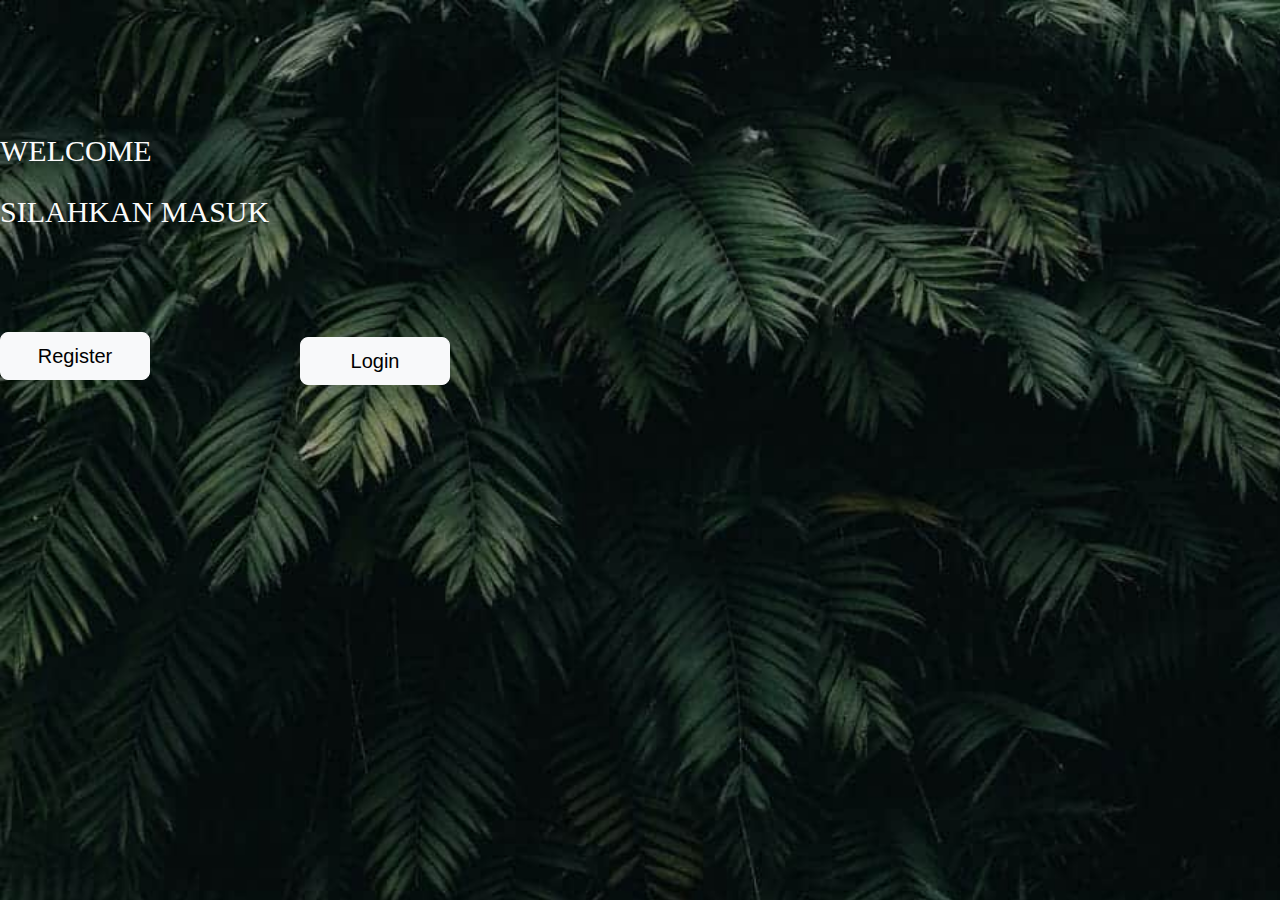
<file: index.html>
<!DOCTYPE html>
<html lang="en">
<head>
    <meta charset="UTF-8">
    <meta http-equiv="X-UA-Compatible" content="IE=edge">
    <meta name="viewport" content="width=device-width, initial-scale=1.0">
    <title>Halaman Awal</title>

    <link rel="stylesheet" href="style.css">
    <link rel="stylesheet" href="bootstrap/css/bootstrap.min.css">
</head>
<body>
  <div class="masuk">
    <p>WELCOME</p>
    <p>SILAHKAN MASUK</p> <br>
    </div>
    <div class="tombol1">
    <button type="button" class="btn btn-light btn-lg" data-bs-toggle="modal" data-bs-target="#myModal">
      Login
    </button> 
     </div>
     <div class="tombol2">
    <a href="form.html"><button type="button" class="btn btn-light btn-lg" data-bs-target="#myform">Register</button> </a> 
    </div>  
    
  
  
  <!-- The Modal -->
  <div class="modal fade" id="myModal">
    <div class="modal-dialog modal-dialog-centered">
      <div class="modal-content">
  
        <!-- Modal Header -->
        <div class="modal-header">
          <h4 class="modal-title">Silahkan Login Ke Akun Anda </h4>
          <button type="button" class="btn-close" data-bs-dismiss="modal"></button>
        </div>
  
        <!-- Modal body -->
        <div class="modal-body">
          <form  class="login_form"  action="home.html" method="get" name="form"
           onsubmit="return validated()">
            <div class="font"> Email </div>
            <input autocomplete="off" type="email" name="email">
            <div id="email_error"> Silahkan Masukkan Email Anda</div>
            <div class="font font2"> Password </div>
            <input type="password" name="password">
            <div id="pass_error"> Silahkan Masukkan Password Anda</div>
            <button type="submit" > Login</button>
          </form>
        </div>
  

        

         


    <script src="bootstrap/js/bootstrap.min.js"></script>
    <script src="jquery.js"></script>
</body>
</html>
</file>
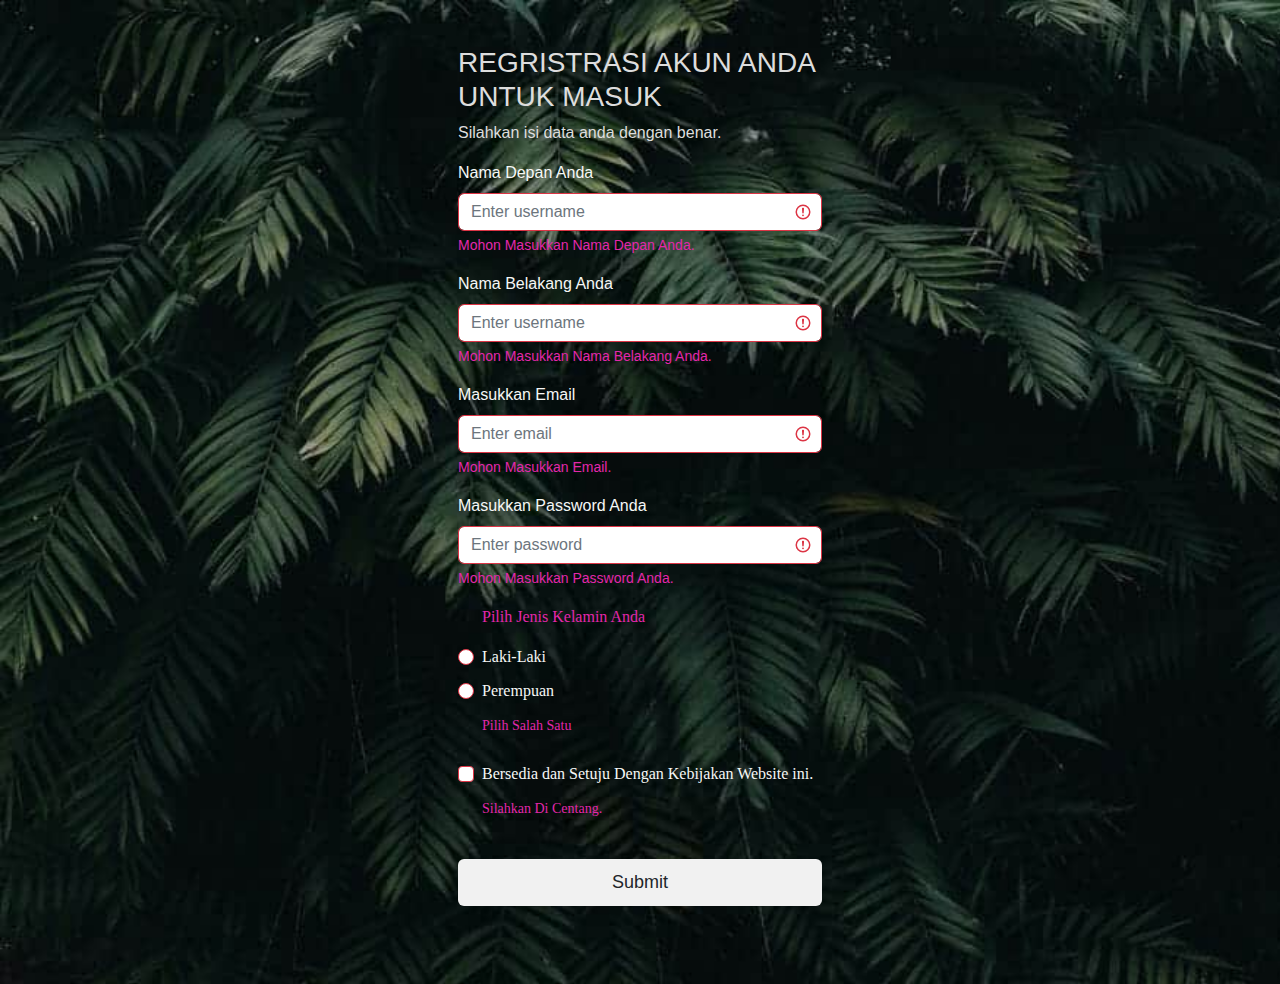
<file: form.html>
<!DOCTYPE html>
<html lang="en">
<head>
    <meta charset="UTF-8">
    <meta http-equiv="X-UA-Compatible" content="IE=edge">
    <meta name="viewport" content="width=device-width, initial-scale=1.0">
    <title>Document</title>

    <link rel="stylesheet" href="bootstrap/css/bootstrap.min.css">
    <link rel="stylesheet" href="style.css">
</head>
<body>

    <div class="container_form">
<div class="container mt-3">
    <h3>REGRISTRASI AKUN ANDA UNTUK MASUK</h3>
    <p>Silahkan isi data anda dengan benar.</p>
      
    <form action="home.html" class="was-validated" method="get" >
      <div class="mb-3 mt-3"> 
        <label for="uname" class="form-label">Nama Depan Anda</label>
        <input type="text" class="form-control" id="uname" placeholder="Enter username" name="uname" required>
        <div class="valid-feedback">Valid.</div>
        <div class="invalid-feedback">Mohon Masukkan Nama Depan Anda.</div>
      </div>
      <div class="mb-3 mt-3"> 
        <label for="uname" class="form-label">Nama Belakang Anda</label>
        <input type="text" class="form-control" id="uname" placeholder="Enter username" name="uname" required>
        <div class="valid-feedback">Valid.</div>
        <div class="invalid-feedback">Mohon Masukkan Nama Belakang Anda.</div>
      </div>
      <div class="mb-3 mt-3">
        <label for="email" class="form-label">Masukkan Email</label>
        <input type="email" class="form-control" id="email" placeholder="Enter email" name="email" required>
        <div class="valid-feedback">Valid.</div>
        <div class="invalid-feedback">Mohon Masukkan Email.</div>
      </div>
     
      <div class="mb-3">
        <label for="pwd" class="form-label">Masukkan Password Anda</label>
        <input type="password" class="form-control" id="pwd" placeholder="Enter password" name="pswd" required>
        <div class="valid-feedback">Valid.</div>
        <div class="invalid-feedback">Mohon Masukkan Password Anda.</div>
      </div>

      
      
      <div class="form-check">
        <p>Pilih Jenis Kelamin Anda</p>
        <input type="radio" class="form-check-input" id="radio2" name="optradio" value="option2" required>
        <label class="form-label" for="radio2">Laki-Laki</label>
      </div>
      <div class="form-check">
        <input type="radio" class="form-check-input" id="radio3" name="optradio" value="option3" required>
        <label class="form-label" for="radio2">Perempuan</label>
        <div class="valid-feedback">Valid.</div>
        <div class="invalid-feedback">Pilih Salah Satu</div>
      </div> <br>

      <div class="form-check mb-3">
        <input class="form-check-input" type="checkbox" id="myCheck"  name="remember" required>
        <label class="form-label" for="myCheck"> Bersedia dan Setuju Dengan Kebijakan Website ini.</label>
        <div class="valid-feedback">Valid.</div>
        <div class="invalid-feedback">Silahkan Di Centang.</div>
      </div> <br>
      
    <button type="submit" class="btn btn-succes">Submit</button>
    </form>
  </div> <br> <br>
</div> 

    <script src="bootstrap/js/bootstrap.min.js"></script>
</body>
</html>
</file>
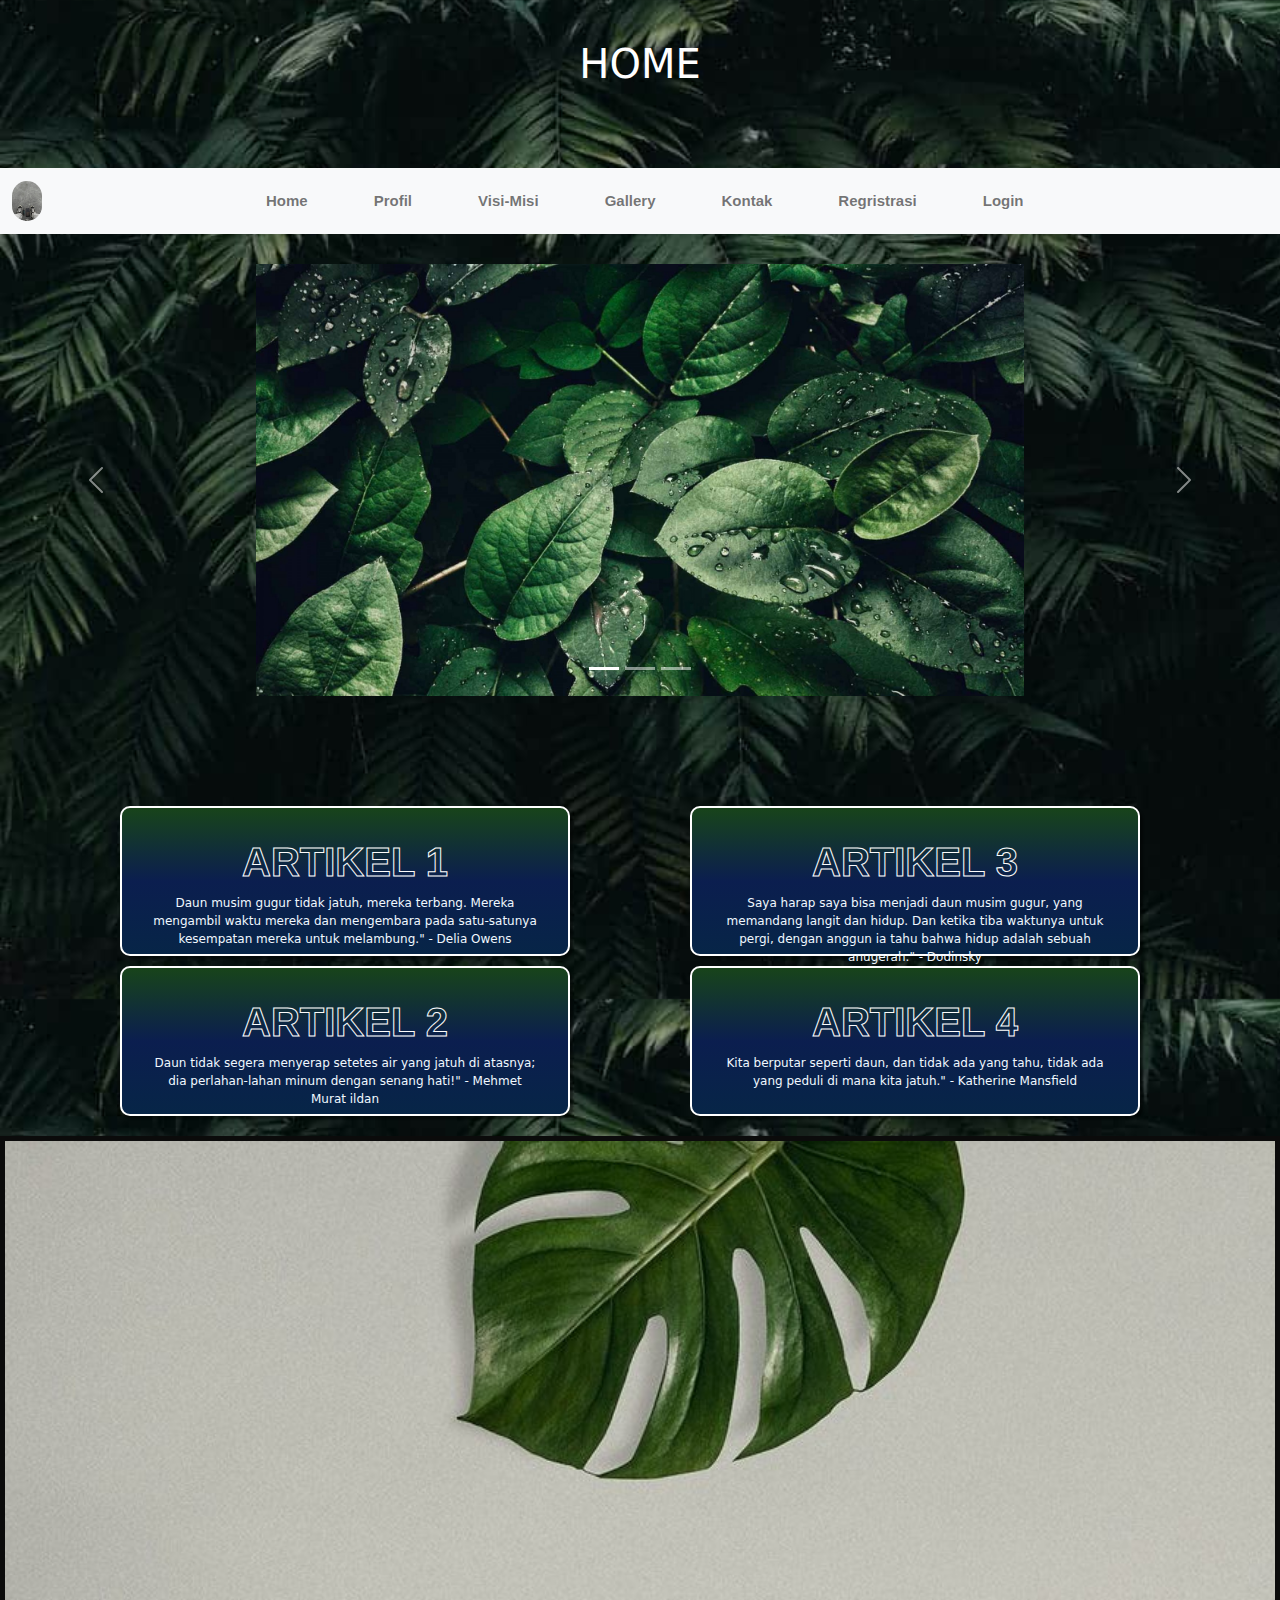
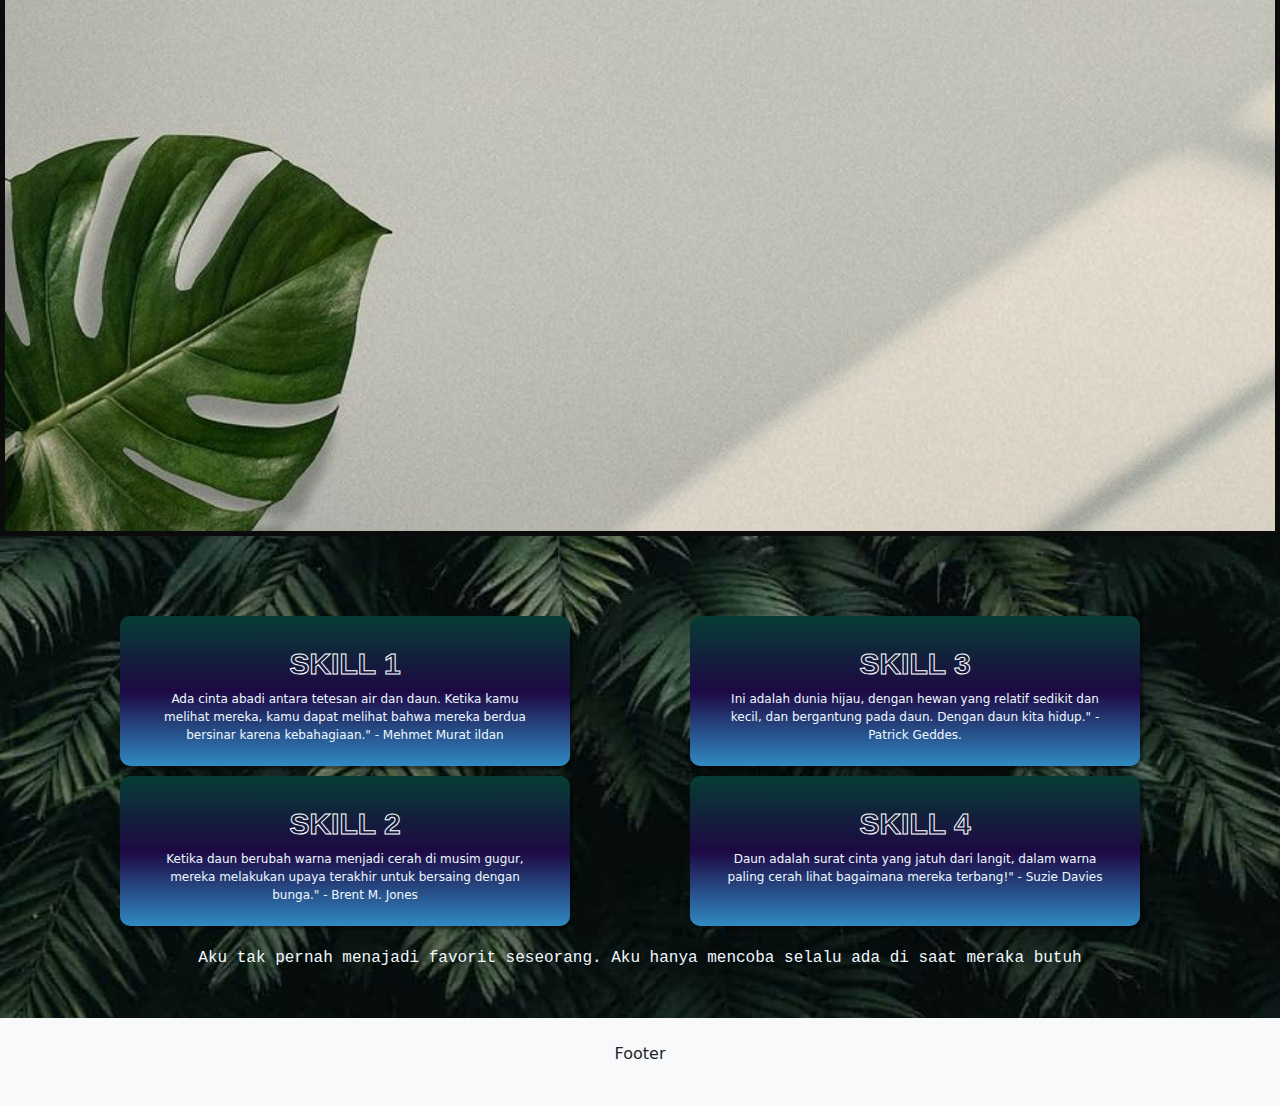
<file: home.html>
<!DOCTYPE html>
<html lang="en">
<head>
    <meta charset="UTF-8">
    <meta http-equiv="X-UA-Compatible" content="IE=edge">
    <meta name="viewport" content="width=device-width, initial-scale=1.0">
    <title>Home</title>
    <link rel="stylesheet" href="style.css">
    <link rel="stylesheet" href="bootstrap/css/bootstrap.min.css">
</head>
<body>

    <div class="container-fluid mt-3">
        <br>
       <center> <h1 class="text-white">HOME</h1></center> <br> <br> <br>
      </div>
      
    <nav class="navbar navbar-expand-sm navbar-light bg-light sticky-top" >
        <div class="container-fluid">
          <a class="navbar-brand" href="javascript:void(0)">
            <img src="logo.jpg" alt="Logo" style="width:30px;" class="rounded-pill">
          </a>
          <button class="navbar-toggler" type="button" data-bs-toggle="collapse" data-bs-target="#mynavbar">
            <span class="navbar-toggler-icon"></span>
          </button>
          
          <div class="collapse navbar-collapse" id="mynavbar">
            <ul class="navbar-nav me-auto">
                <div class="sub_menu1">
              <li class="nav-item">
                <a class="nav-link" href="home.html">Home</a>
              </li> </div>
              <div class="sub_menu2">
              <li class="nav-item">
                <a class="nav-link" href="profil.html">Profil </a>
              </li></div>
              <div class="sub_menu3">
              <li class="nav-item">
                <a class="nav-link" href="visi-misi.html"> Visi-Misi </a>
              </li></div>
              <div class="sub_menu4">
              <li class="nav-item">
                <a class="nav-link" href="gallery.html"> Gallery </a>
              </li></div>
              <div class="sub_menu6">
              <li class="nav-item">
                <a class="nav-link" href="kontak.html"> Kontak </a>
              </li></div>
              <div class="sub_menu7">
                <li class="nav-item">
                  <a class="nav-link" href="form.html"> Regristrasi </a>
                </li></div>
                <div class="sub_menu8">
                    <li class="nav-item">
                      <a class="nav-link" href="index.html"> Login </a>
                    </li></div>
            
            </ul>
             
           
          </div>
        </div>
      </nav>

      <!-- Carousel -->
<div id="demo" class="carousel slide" data-bs-ride="carousel">

    <!-- Indicators/dots -->
    <div class="carousel-indicators">
      <button type="button" data-bs-target="#demo" data-bs-slide-to="0" class="active"></button>
      <button type="button" data-bs-target="#demo" data-bs-slide-to="1"></button>
      <button type="button" data-bs-target="#demo" data-bs-slide-to="2"></button>
    </div>
    
    <!-- The slideshow/carousel -->
    <div class="carousel-inner" style="margin-top: 30px; margin-bottom: 30px;">
      <div class="carousel-item active">
        <center>
        <img src="daun4.jpg" alt="daun" class="d-block" style="width:60%"></center>
       
      </div>
      
      <div class="carousel-item" >
        <center>
        <img src="daun5.jpg" alt="daun" class="d-block" style="width:60%"></center>
         
      </div>
      <div class="carousel-item">
        <center>
        <img src="daun3.jpg" alt="daun" class="d-block" style="width:60%"></center>
          
      </div>
    
    </div>
    
    <!-- Left and right controls/icons -->
    <button class="carousel-control-prev" type="button" data-bs-target="#demo" data-bs-slide="prev">
      <span class="carousel-control-prev-icon"></span>
    </button>
    <button class="carousel-control-next" type="button" data-bs-target="#demo" data-bs-slide="next">
      <span class="carousel-control-next-icon"></span>
    </button>
  </div>
      <div class="main cf">
        
      <div class="cont1">
        <div class="artikel">
            <h2>ARTIKEL 1</h2>
        <p> Daun musim gugur tidak jatuh, mereka terbang. Mereka mengambil waktu mereka dan mengembara pada satu-satunya kesempatan mereka untuk melambung." - Delia Owens </p>
     </div>

     <div class="artikel">
        <h2>ARTIKEL 2</h2>
        <p>Daun tidak segera menyerap setetes air yang jatuh di atasnya; dia perlahan-lahan minum dengan senang hati!" - Mehmet Murat ildan</p>
     </div>
      </div>
      <div class="cont2">
        <div class="artikel">
            <h2>ARTIKEL 3</h2>
        <p> Saya harap saya bisa menjadi daun musim gugur, yang memandang langit dan hidup. Dan ketika tiba waktunya untuk pergi, dengan anggun ia tahu bahwa hidup adalah sebuah anugerah." - Dodinsky</p>
        </div>
        <div class="artikel">
            <h2>ARTIKEL 4</h2>
            <p> Kita berputar seperti daun, dan tidak ada yang tahu, tidak ada yang peduli di mana kita jatuh." - Katherine Mansfield</p>
            </div>
      </div>
        </div>  

        <div class="banner"></div>
        <div class="main cf">
        <div class="cont1">
        <div class="skill">
            <h2>SKILL 1</h2>
            <p>Ada cinta abadi antara tetesan air dan daun. Ketika kamu melihat mereka, kamu dapat melihat bahwa mereka berdua bersinar karena kebahagiaan." - Mehmet Murat ildan</p>
        </div>
        <div class="skill">
            <h2>SKILL 2</h2>
            <p>Ketika daun berubah warna menjadi cerah di musim gugur, mereka melakukan upaya terakhir untuk bersaing dengan bunga." - Brent M. Jones</p>
        </div>
         </div>

         <div class="cont2">
            <div class="skill">
                <h2>SKILL 3</h2>
                <p>Ini adalah dunia hijau, dengan hewan yang relatif sedikit dan kecil, dan bergantung pada daun. Dengan daun kita hidup." - Patrick Geddes.</p>
            </div>
            <div class="skill">
                <h2>SKILL 4</h2>
                <p>Daun adalah surat cinta yang jatuh dari langit, dalam warna paling cerah lihat bagaimana mereka terbang!" - Suzie Davies</p>
            </div>
         </div>
        </div>

        
        <div class="kata"> 
          <p> Aku tak pernah menajadi favorit seseorang. Aku hanya mencoba selalu ada di saat meraka butuh </p>
        </div>

      <div class="mt-5 p-4 bg-light text-blue text-center ">
        <p>Footer</p>
      </div> 

      

      

      <script src="bootstrap/js/bootstrap.min.js"></script>
    <script src="jquery.js"></script>
</body>
</html>
</file>
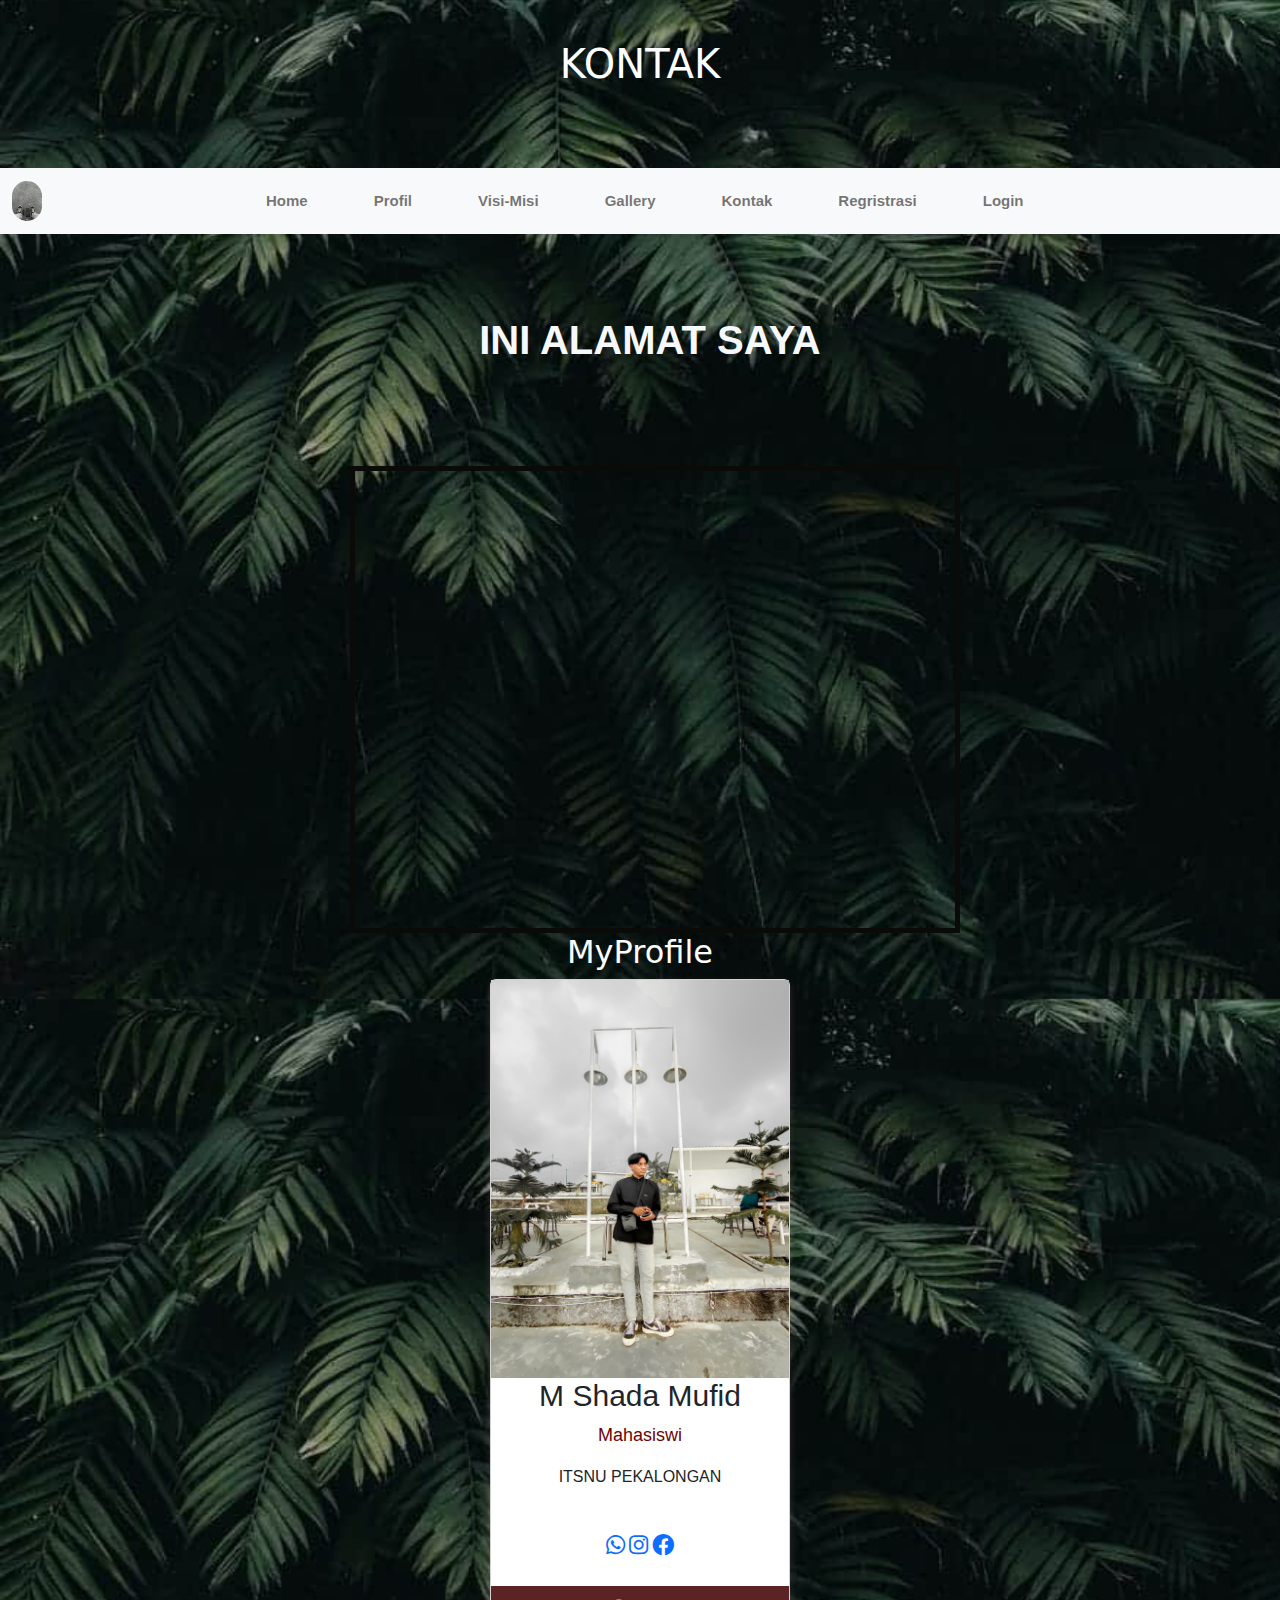
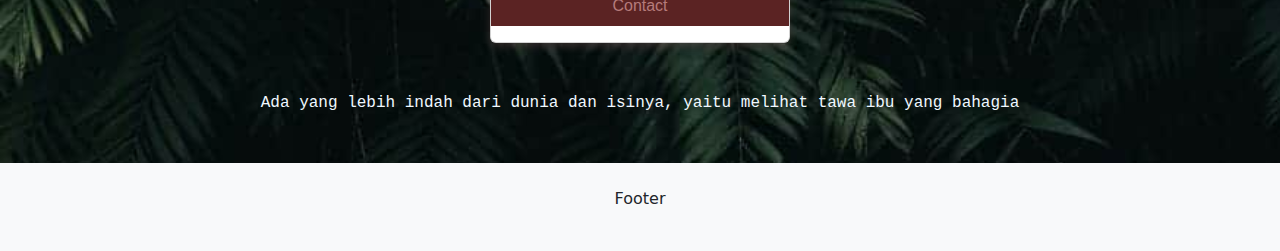
<file: kontak.html>
<!DOCTYPE html>
<html lang="en">
<head>
    <meta charset="UTF-8">
    <meta http-equiv="X-UA-Compatible" content="IE=edge">
    <meta name="viewport" content="width=device-width, initial-scale=1.0">
    <title>kontak</title>
    <link rel="stylesheet" href="style.css">
    <link rel="stylesheet" href="bootstrap/css/bootstrap.min.css">
    <link rel="stylesheet" href="fontawesome-free-6.2.0-web/fontawesome-free-6.2.0-web/css/all.min.css">
</head>
<body>
    
    <div class="container-fluid mt-3">
        <br>
       <center> <h1 class="text-white">KONTAK</h1></center> <br> <br> <br>
      </div>
      
      <nav class="navbar navbar-expand-sm navbar-light bg-light sticky-top" >
        <div class="container-fluid">
          <a class="navbar-brand" href="javascript:void(0)">
            <img src="logo.jpg" alt="Logo" style="width:30px;" class="rounded-pill">
          </a>
          <button class="navbar-toggler" type="button" data-bs-toggle="collapse" data-bs-target="#mynavbar">
            <span class="navbar-toggler-icon"></span>
          </button>
          
          <div class="collapse navbar-collapse" id="mynavbar">
            <ul class="navbar-nav me-auto">
                <div class="sub_menu1">
              <li class="nav-item">
                <a class="nav-link" href="home.html">Home</a>
              </li> </div>
              <div class="sub_menu2">
              <li class="nav-item">
                <a class="nav-link" href="profil.html">Profil </a>
              </li></div>
              <div class="sub_menu3">
              <li class="nav-item">
                <a class="nav-link" href="visi-misi.html"> Visi-Misi </a>
              </li></div>
              <div class="sub_menu4">
              <li class="nav-item">
                <a class="nav-link" href="gallery.html"> Gallery </a>
              </li></div>
              <div class="sub_menu6">
              <li class="nav-item">
                <a class="nav-link" href="kontak.html"> Kontak </a>
              </li></div>
              <div class="sub_menu7">
                <li class="nav-item">
                  <a class="nav-link" href="form.html"> Regristrasi </a>
                </li></div>
                <div class="sub_menu8">
                    <li class="nav-item">
                      <a class="nav-link" href="index.html"> Login </a>
                    </li></div>
            
            </ul>
             
           
          </div>
        </div>
      </nav>
      
      <h1 class="header"> INI ALAMAT SAYA</h1>
      <div class="maps">
      <iframe src="https://www.google.com/maps/embed?pb=!1m18!1m12!1m3!1d990.2270063197105!2d109.66956562911984!3d-6.901602199688304!2m3!1f0!2f0!3f0!3m2!1i1024!2i768!4f13.1!3m3!1m2!1s0x2e7024240094e0a1%3A0x61c4b37c7b58e7d!2sPekalongan%2C%20Podosugih%2C%20Kec.%20Pekalongan%20Bar.%2C%20Kota%20Pekalongan%2C%20Jawa%20Tengah%2051111!5e0!3m2!1sid!2sid!4v1667840483660!5m2!1sid!2sid" width="600" height="450" style="border:0;" allowfullscreen="" loading="lazy" referrerpolicy="no-referrer-when-downgrade"></iframe>
      </div>

      <h2 style="text-align:center; color: white">MyProfile</h2>

<div class="card">
  <img src="foto profil.jpg" alt="Shada" style="width:100%">
  <h1>M Shada Mufid</h1>
  <p class="title">Mahasiswi</p>
  <p>ITSNU PEKALONGAN</p>
  <div style="margin: 24px 0;">
    <a href="https://wa.me/089526345982"><i class="fab fa-whatsapp"></i></a>   
    <a href="https://www.instagram.com/sada.mfd_tys/?igshid=YmMyMTA2M2Y%3D"><i class="fab fa-instagram"></i></a>  
    <a href="https://web.facebook.com/people/Shada-Mufid-Tys/100005697495086/"><i class="fab fa-facebook"></i></a> 
  </div>
  <p><button>Contact</button></p> 
  
</div>
<br>
<br>
  <div class="kata"> 
  <p> Ada yang lebih indah dari dunia dan isinya, yaitu melihat tawa ibu yang bahagia </p>
  </div>

      <div class="mt-5 p-4 bg-light text-blue text-center ">
        <p>Footer</p>
      </div>

    <script src="bootstrap/js/bootstrap.min.js"></script>
</body>
</html>
</file>
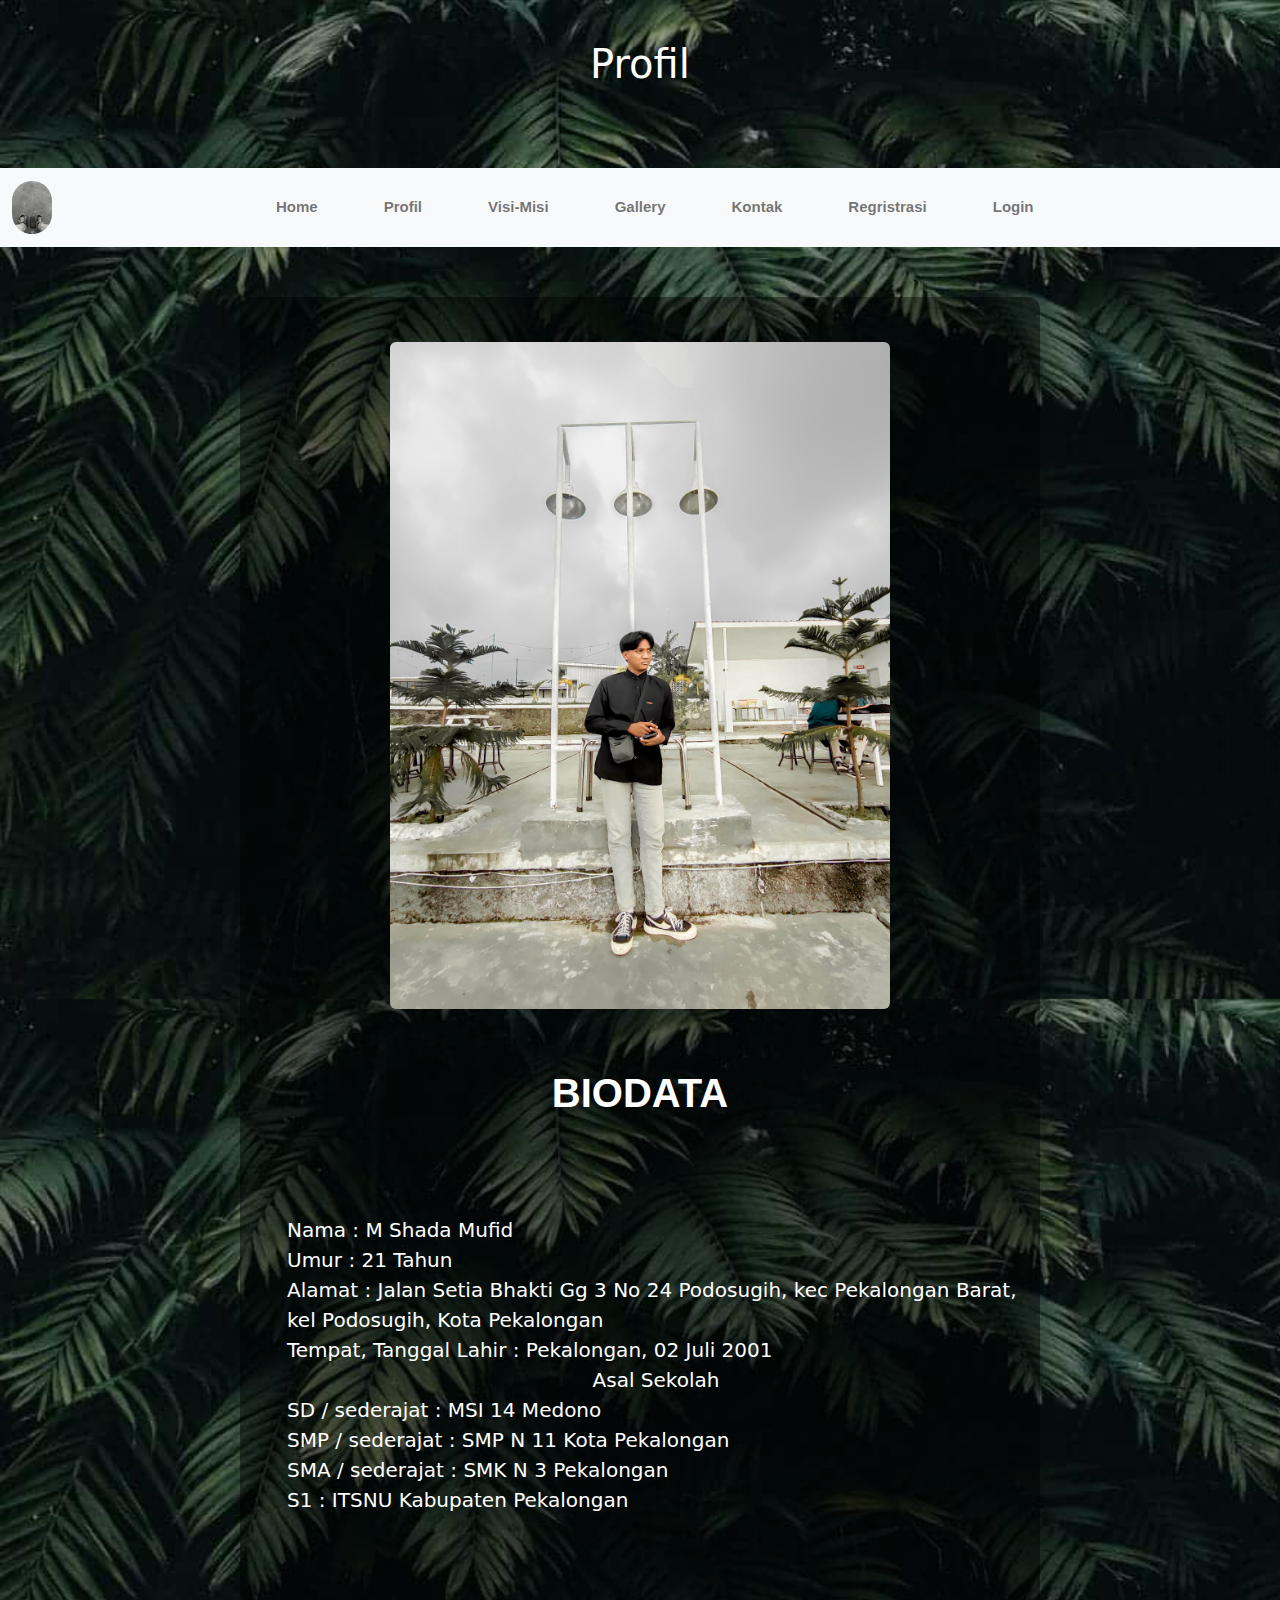
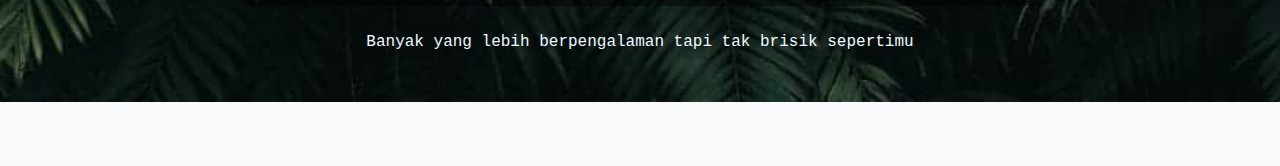
<file: profil.html>
<!DOCTYPE html>
<html lang="en">
<head>
    <meta charset="UTF-8">
    <meta http-equiv="X-UA-Compatible" content="IE=edge">
    <meta name="viewport" content="width=device-width, initial-scale=1.0">
    <title>Document</title>

    <link rel="stylesheet" href="style.css">
    <link rel="stylesheet" href="bootstrap/css/bootstrap.min.css">
</head>
<body>

    <div class="container-fluid mt-3">
        <br>
       <center> <h1 class="text-white">Profil</h1></center> <br> <br> <br>
      </div>
      
    <nav class="navbar navbar-expand-sm navbar-light bg-light sticky-top" >
        <div class="container-fluid">
          <a class="navbar-brand" href="javascript:void(0)">
            <img src="logo.jpg" alt="Logo" style="width:40px;" class="rounded-pill">
          </a>
          <button class="navbar-toggler" type="button" data-bs-toggle="collapse" data-bs-target="#mynavbar">
            <span class="navbar-toggler-icon"></span>
          </button>
          
          <div class="collapse navbar-collapse" id="mynavbar">
            <ul class="navbar-nav me-auto">
                <div class="sub_menu1">
              <li class="nav-item">
                <a class="nav-link" href="home.html">Home</a>
              </li> </div>
              <div class="sub_menu2">
              <li class="nav-item">
                <a class="nav-link" href="profil.html">Profil </a>
              </li></div>
              <div class="sub_menu3">
              <li class="nav-item">
                <a class="nav-link" href="visi-misi.html"> Visi-Misi </a>
              </li></div>
              <div class="sub_menu4">
              <li class="nav-item">
                <a class="nav-link" href="gallery.html"> Gallery </a>
              </li></div>
              <div class="sub_menu6">
              <li class="nav-item">
                <a class="nav-link" href="kontak.html"> Kontak </a>
              </li></div>
              <div class="sub_menu7">
                <li class="nav-item">
                  <a class="nav-link" href="form.html"> Regristrasi </a>
                </li></div>
                <div class="sub_menu8">
                    <li class="nav-item">
                      <a class="nav-link" href="index.html"> Login </a>
                    </li></div>
            
            </ul>
             
            
          </div>
        </div>
      </nav>

      <div class="main">

        <div class="visi">
            <center>
            <img src="foto profil.jpg" width="500px" style="margin-top: 30px" class="rounded" alt="Cinque Terre">
            </center>
                <br><br>
            <h1 class="header2"> BIODATA <br></h1> <br><br><br>
            <ul style="list-style:none">
                <li>Nama                  : M Shada Mufid</li>
                <li>Umur                  : 21 Tahun</li>
                <li>Alamat                : Jalan Setia Bhakti Gg 3 No 24 Podosugih, kec Pekalongan Barat, kel Podosugih, Kota Pekalongan</li>
                <li>Tempat, Tanggal Lahir : Pekalongan, 02 Juli 2001</li>
                <li><center>Asal Sekolah</center></li>
                <li> SD / sederajat : MSI 14 Medono</li>
                <li>SMP / sederajat : SMP N 11 Kota Pekalongan</li>
                <li>SMA / sederajat : SMK N 3 Pekalongan</li>
                <li>S1              : ITSNU Kabupaten Pekalongan</li>

            </ul> <br><br>






        </div>
      </div>
      <br>
      <div class="kata"> 
        <p> Banyak yang lebih berpengalaman tapi tak brisik sepertimu </p>
        </div>
      


      <div class="mt-5 p-4 bg-light text-blue text-center ">
        <p></p>
      </div>
      
    <script src="bootstrap/js/bootstrap.min.js"></script>
</body>
</html>
</file>
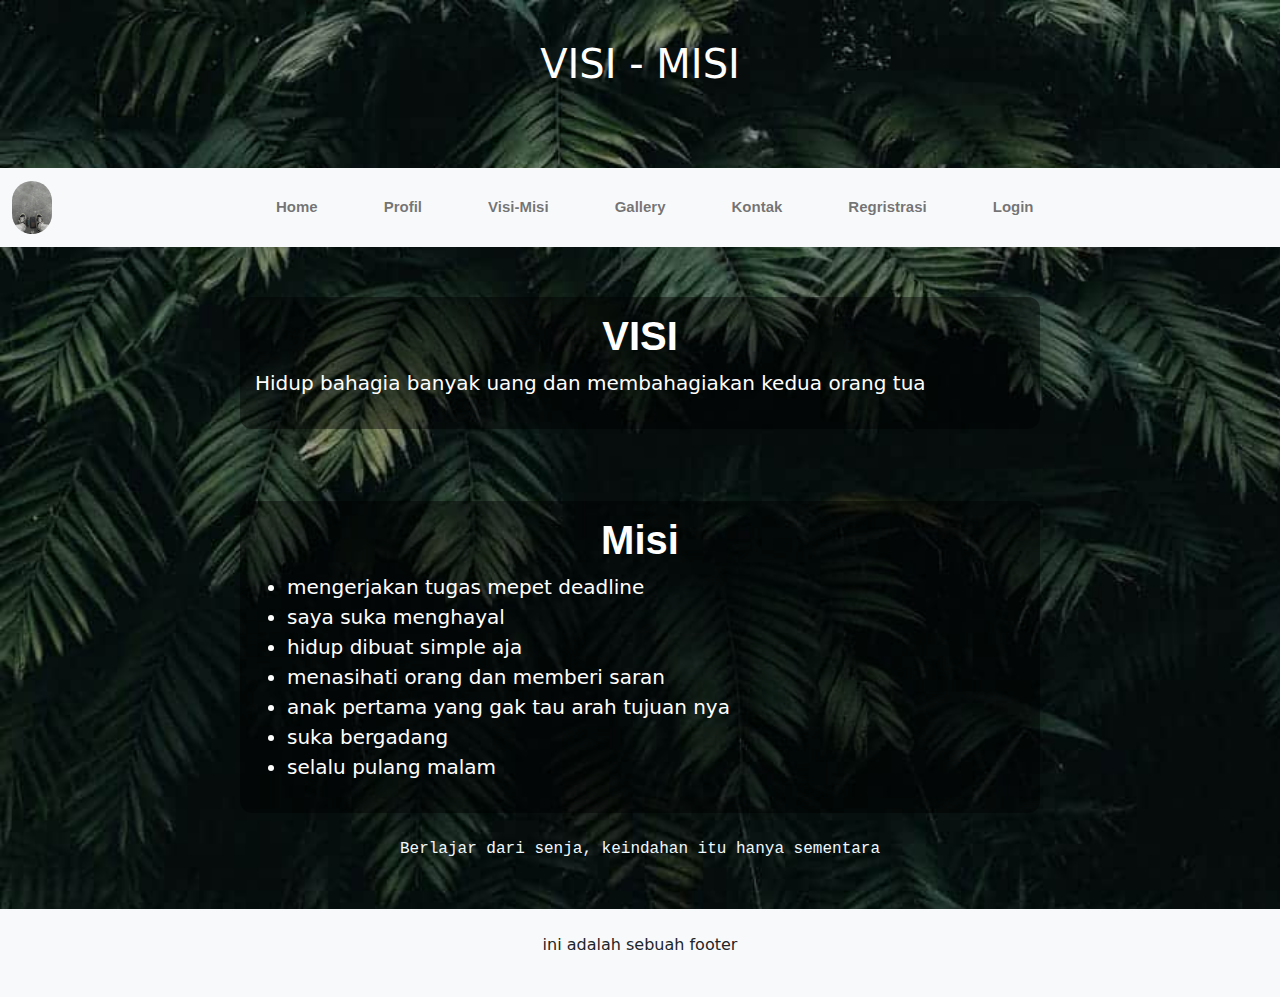
<file: visi-misi.html>
<!DOCTYPE html>
<html lang="en">
<head>
    <meta charset="UTF-8">
    <meta http-equiv="X-UA-Compatible" content="IE=edge">
    <meta name="viewport" content="width=device-width, initial-scale=1.0">
    <title>Document</title>
    <link rel="stylesheet" href="style.css">
    <link rel="stylesheet" href="bootstrap/css/bootstrap.min.css">
</head>
<body>
    <div class="container-fluid mt-3">
        <br>
       <center> <h1 class="text-white">VISI - MISI</h1></center> <br> <br> <br>
      </div>
      
    <nav class="navbar navbar-expand-sm navbar-light bg-light sticky-top" >
        <div class="container-fluid">
          <a class="navbar-brand" href="javascript:void(0)">
            <img src="logo.jpg" alt="Logo" style="width:40px;" class="rounded-pill">
          </a>
          <button class="navbar-toggler" type="button" data-bs-toggle="collapse" data-bs-target="#mynavbar">
            <span class="navbar-toggler-icon"></span>
          </button>
          
          <div class="collapse navbar-collapse" id="mynavbar">
            <ul class="navbar-nav me-auto">
                <div class="sub_menu1">
              <li class="nav-item">
                <a class="nav-link" href="home.html">Home</a>
              </li> </div>
              <div class="sub_menu2">
              <li class="nav-item">
                <a class="nav-link" href="profil.html">Profil </a>
              </li></div>
              <div class="sub_menu3">
              <li class="nav-item">
                <a class="nav-link" href="visi-misi.html"> Visi-Misi </a>
              </li></div>
              <div class="sub_menu4">
              <li class="nav-item">
                <a class="nav-link" href="gallery.html"> Gallery </a>
              </li></div>
              <div class="sub_menu6">
              <li class="nav-item">
                <a class="nav-link" href="kontak.html"> Kontak </a>
              </li></div>
              <div class="sub_menu7">
                <li class="nav-item">
                  <a class="nav-link" href="form.html"> Regristrasi </a>
                </li></div>
                <div class="sub_menu8">
                    <li class="nav-item">
                      <a class="nav-link" href="index.html"> Login </a>
                    </li></div>
            
            </ul>
             
  
          </div>
        </div>
      </nav>

      <div class="main">

        <div class="visi">
            <h1 class="header2">VISI</h1>
            <p>Hidup bahagia banyak uang dan membahagiakan kedua orang tua</p>
        </div> <br><br><br>

        <div class="visi">
            <h1 class="header2">Misi</h1>
            <ul>
                <li>mengerjakan tugas mepet deadline</li>
                <li>saya suka menghayal</li>
                <li>hidup dibuat simple aja</li>
                <li>menasihati orang dan memberi saran</li>
                <li>anak pertama yang gak tau arah tujuan nya</li>
                <li>suka bergadang</li>
                <li>selalu pulang malam</li>
                

            </ul>
        </div>
      </div>
      <br>
      <div class="kata"> 
        <p> Berlajar dari senja, keindahan itu hanya sementara </p>
        </div>
      
      <div class="mt-5 p-4 bg-light text-blue text-center ">
        <p>ini adalah sebuah footer</p>
      </div> 

    <script src="bootstrap/js/bootstrap.min.js"></script>
</body>
</html>
</file>
<file: style.css>
body{
    background-color: #130f40;
    background: url(daun.jpg ) ;
    background-size: cover;
    background-size: 1500px;
    
}

.main{
width: 100%;
padding-top: 50px;
}

.masuk{
    text-align: justify;
    font-family:Georgia, 'Times New Roman', Times, serif;
    font-size: 30px;
    padding-top: 10%;
    padding-left: -150px;
    color: rgb(250, 250, 250);
}

.tombol1{

    font-family:'Franklin Gothic Medium', 'Arial Narrow', Arial, sans-serif;
    font-size: 80px;
    color: black;
    margin-left: 300px;
    margin-top: 0px;
    width:150px;
    text-align: center;
    

    

}

.tombol2{

    font-family:'Franklin Gothic Medium', sans-serif;
    font-size: 80px;
    color: black;
    margin-left: 0px;
    margin-top: -140px;
    width: 150px;
    text-align: center;
    



}
.login_form{
    padding: 20px 40px;
}

.login_form .font{
    font-size: 18px;
    color: #130f40;
    margin: 5px 0;
}
.login_form input{
    height: 40px;
    width: 350px;
    padding: 0 5px;
    font-size: 18px;
    outline: none;
    border: 1px solid silver;
}

.login_form .font2{
    margin-top: 30px;
}
.login_form button{
    margin: 45px 0 30px 0;
    height: 45px;
    width: 365px;
    font-size: 20px;
    color: white;
    outline: none;
    cursor: pointer;
    font-weight: bold;
    background: #2a3cff;
    border-radius: 3px;
    border: 1px solid #3949ab;
    transition: .6s;
}
.login_form button:hover{
    background: #1422bc;
}
.login_form #email_error,
.login_form #pass_error{
    margin-top: 5px;
    width: 345px;
    font-size: 18px;
    color: #fcf8f8;
    background: rgba(255,0,0,0.1);
    text-align: center;
    padding: 5px 8px;
    border-radius: 3px;
    border: 1px solid #EF9A9A;
    display: none;

}


.container_form{

    background-color: rgba(7, 74, 76, 0);
    width: 35%;
    margin: auto;
    border-radius: 30px;
    padding: 30px;
    box-sizing: border-box;
    color: #ddd;
}
.container mt-3{
    color: #ddd;
}
.invalid-feedback{
    color: #e327ab;
}
.form-check{
    color: #e327ab;
    font-family: 'Times New Roman', Times, serif;
}
.form-label{
    color: rgb(246, 247, 246);
}
    


.cont1{

    width: 540px;
    margin-left: 50px;
    float: left;
    box-sizing: border-box;
    padding: 20px;
}
.cont2{

    width: 640px;
    float: left;
    margin-left: 30px;
    box-sizing: border-box;
    padding: 20px;
    
}

.artikel{
    background-image: linear-gradient( rgb(24, 68, 26), rgb(11, 30, 79), rgb(7, 37, 71));
    width: 450px;
    height: 150px;
    box-sizing: border-box;
    padding: 30px;
    margin-top: 10px;
    border-radius: 10px;
    border: 2px solid white;
    box-shadow: 3px 3px 2px rgba(0,0,0,0.4);
    text-align: center;
    margin-left: 50px;
}
.skill{
    background-image: linear-gradient( rgb(6, 61, 51), rgb(29, 8, 67), rgb(48, 138, 195));
    width: 450px;
    height: 150px;
    box-sizing: border-box;
    padding: 30px;
    margin-top: 10px;
    border-radius: 10px;
    box-shadow: 3px 3px 2px rgba(0,0,0,0.4);
    text-align: center;
    margin-left: 50px;
}
.skill h2{
    font-family: 'Franklin Gothic Medium', 'Arial Narrow', Arial, sans-serif;
    font-size: 30px;
    font-weight: bold;
    color: rgba(8, 8, 8, 0);
    -webkit-text-stroke: 1px white;
    }
.skill p{
    font-size: 12px;
    color: aliceblue;
}
    
.artikel h2{
font-family: 'Franklin Gothic Medium', 'Arial Narrow', Arial, sans-serif;
font-size: 40px;
font-weight: bold;
color: rgba(12, 12, 13, 0);
-webkit-text-stroke: 1px rgb(252, 252, 252);
}
.artikel p{
    font-size: 12px;
    color: aliceblue;
}
.sub_menu1{
    margin-left: 200px;
    font-family: Helvetica, sans-serif;
    font-size: 15px;
    font-weight: bold;
    display: inline;
    
}
.sub_menu2{
    margin-left: 50px;
    font-family: Helvetica, sans-serif;
    font-size: 15px;
    font-weight: bold;
    display: inline;
    
}
.sub_menu3{
    margin-left: 50px;
    font-family: Helvetica, sans-serif;
    font-size: 15px;
    font-weight: bold;
    display: inline;
    
}
.sub_menu4{
    margin-left: 50px;
    font-family: Helvetica, sans-serif;
    font-size: 15px;
    font-weight: bold;
    display: inline;
    
}
.sub_menu7{
    margin-left: 50px;
    font-family: Helvetica, sans-serif;
    font-size: 15px;
    font-weight: bold;
    display: inline;
    
}
.sub_menu6{
    margin-left: 50px;
    font-family: Helvetica, sans-serif;
    font-size: 15px;
    font-weight: bold;
    display: inline;
    
}
.sub_menu8{
    margin-left: 50px;
    font-family: Helvetica, sans-serif;
    font-size: 15px;
    font-weight: bold;
    display: inline;
    
}

.banner{
    
        height: 1000px;
        background-image: url(daun8.jpg);
        background-size: cover;
        border: 5px  solid rgb(11, 11, 11) ;
        
        
    
}


.maps{
    
    border: 5px solid rgb(10, 10, 9);
    display: inline-block;
    margin-left: 350px;
    margin-top: 30px;
}


.header{
    text-align: center;
     font-family:Arial, Helvetica, sans-serif; 
     color: rgb(246, 248, 251); 
     font-weight: bold;
      font-size: 40px; 
      margin-top: 50px; 
      margin-bottom: 40px;
      margin-left: 150px;
       width: 1000px; 
      
}

.header1{
    text-align: left;
     font-family:Arial, Helvetica, sans-serif; 
     color: aliceblue; 
     font-weight: bold;
      font-size: 30px; 
      margin-top: 50px; 
      margin-bottom: 40px;
      margin-left: 450px;
       width: 1000px; 
      
}
.visi{
    background-color: rgba(0, 0, 0, 0.437);
    width: 800px;
    border-radius: 12px;
    box-sizing: border-box;
    padding: 15px;
    margin: auto;
    font-size: 20px;
    color: white;
}
.header2{
    font-size: 40px;
    color: rgb(255, 255, 255);
    font-weight: bold;
    font-family: Arial, Helvetica, sans-serif;
    text-align: center;
}




.place{
    place-items: center;
    display: grid;
    margin: auto;
}

.wraper .button{
    display: inline-block;
    height: 60px;
    width: 60px;
    float: left;
    margin: 0 5px;
    overflow: hidden;
    background: #fff;
    border-radius: 50px;
    cursor: pointer;
    box-shadow: 0px 10px 10px rgba(0, 0, 0, 0, 1);
    transition: all 0.3s ease-out;

}
.wraper .button .icon{
    display: inline-block;
    height: 60px;
    width: 60px;
    text-align: center;
    border-radius: 50px;
    box-sizing: border-box;
    line-height: 60px;
    transition: all 0.3s ease-out;
}
.wraper .button:nth-child(1):hover .icon{
    background: #2980b9;
}
.wraper .button:nth-child(2):hover .icon{
    background: #3498db;
}
.wraper .button:nth-child(3):hover .icon{
    background: #e74c3c;
}
.wraper .button:nth-child(4):hover .icon{
    background: #c0392b;
}
.wraper .button .icon{
font-size: 25px;
line-height: 60px;
transition: all 0.3s ease-out;
}
.wraper .button:hover .icon{
    color: #fff;
}
.wraper .button span{
    font-size: 20px;
    font-weight: 500;
    line-height: 60px;
    margin-left: 10px;
    transition: all 0.3s ease-out;
}
.wraper .button:nth-child(1)span{
    background: #2980b9;
}
.wraper .button:nth-child(2)span{
    background: #3498db;
}
.wraper .button:nth-child(3)span{
    background: #e74c3c;
}
.wraper .button:nth-child(4)span{
    background: #c0392b;
}


.btn_floating{
    position: fixed;
    right: 25px;
    overflow: hidden;
    width: 50px;
    height: 50px;
    border-radius: 100px;
    border: 0;
    z-index: 9999;
    color: white;
    transition: .2s;

}

.btn_floating:hover{
    width: auto;
    padding: 0 20px;
    cursor: pointer;
}
.btn_floating span{
    font-size: 16px;
    margin-left: 5px;
    transition: .2s;
    line-height: 0px;
    display: none;
}

.btn_floating:hover span{
    display: inline-block;
}
.btn_floating:hover i{
    margin-bottom:-3px;
}
/*  clearfix */

.cf:before,
.cf:after {
    content: " "; /* 1 */
    display: table; /* 2 */
}

.cf:after {
    clear: both;
}
.kata{
    font-family: 'Courier New', Courier, monospace;
    text-align: center;
    color: aliceblue;
    size: 250px;
}

/**
 * For IE 6/7 only
 * Include this rule to trigger hasLayout and contain floats.
 */
.cf {
    *zoom: 1;
}
* {
    box-sizing: border-box;
  }
  
  body {
    margin: 0;
    font-family: Arial, Helvetica, sans-serif;
  }
  
  .header {
    text-align: center;
    padding: 32px;
  }
  
  .row {
    display: -ms-flexbox; /* IE 10 */
    display: flex;
    -ms-flex-wrap: wrap; /* IE 10 */
    flex-wrap: wrap;
    padding: 0 4px;
  }
  
  /* Create two equal columns that sits next to each other */
  .column {
    -ms-flex: 50%; /* IE 10 */
    flex: 50%;
    padding: 0 4px;
  }
  
  .column img {
    margin-top: 8px;
    vertical-align: middle;
  }
  
  /* Style the buttons */
  .btn {
    border: none;
    outline: none;
    padding: 10px 16px;
    background-color: #f1f1f1;
    cursor: pointer;
    font-size: 18px;
  }
  
  .btn:hover {
    background-color: #ddd;
  }
  
  .btn.active {
    background-color: #666;
    color: white;
  }
  .card {
    box-shadow: 0 4px 8px 0 rgba(222, 152, 152, 0.2);
    max-width: 300px;
    margin: auto;
    text-align: center;
    font-family: arial;
  }
  .card h1{
    font-size: 30px;
  }
  
  .title {
    color: rgb(109, 4, 4);
    font-size: 18px;
  }
  
  button {
    border: none;
    outline: 0;
    display: inline-block;
    padding: 8px;
    color: rgb(181, 123, 123);
    background-color: rgb(91, 35, 35);
    text-align: center;
    cursor: pointer;
    width: 100%;
    font-size: 18px;
  }
  
  a {
    text-decoration: none;
    font-size: 22px;
    color: rgb(254, 252, 252);
  }
  
  button:hover, a:hover {
    opacity: 0.7;
  }
</file>
